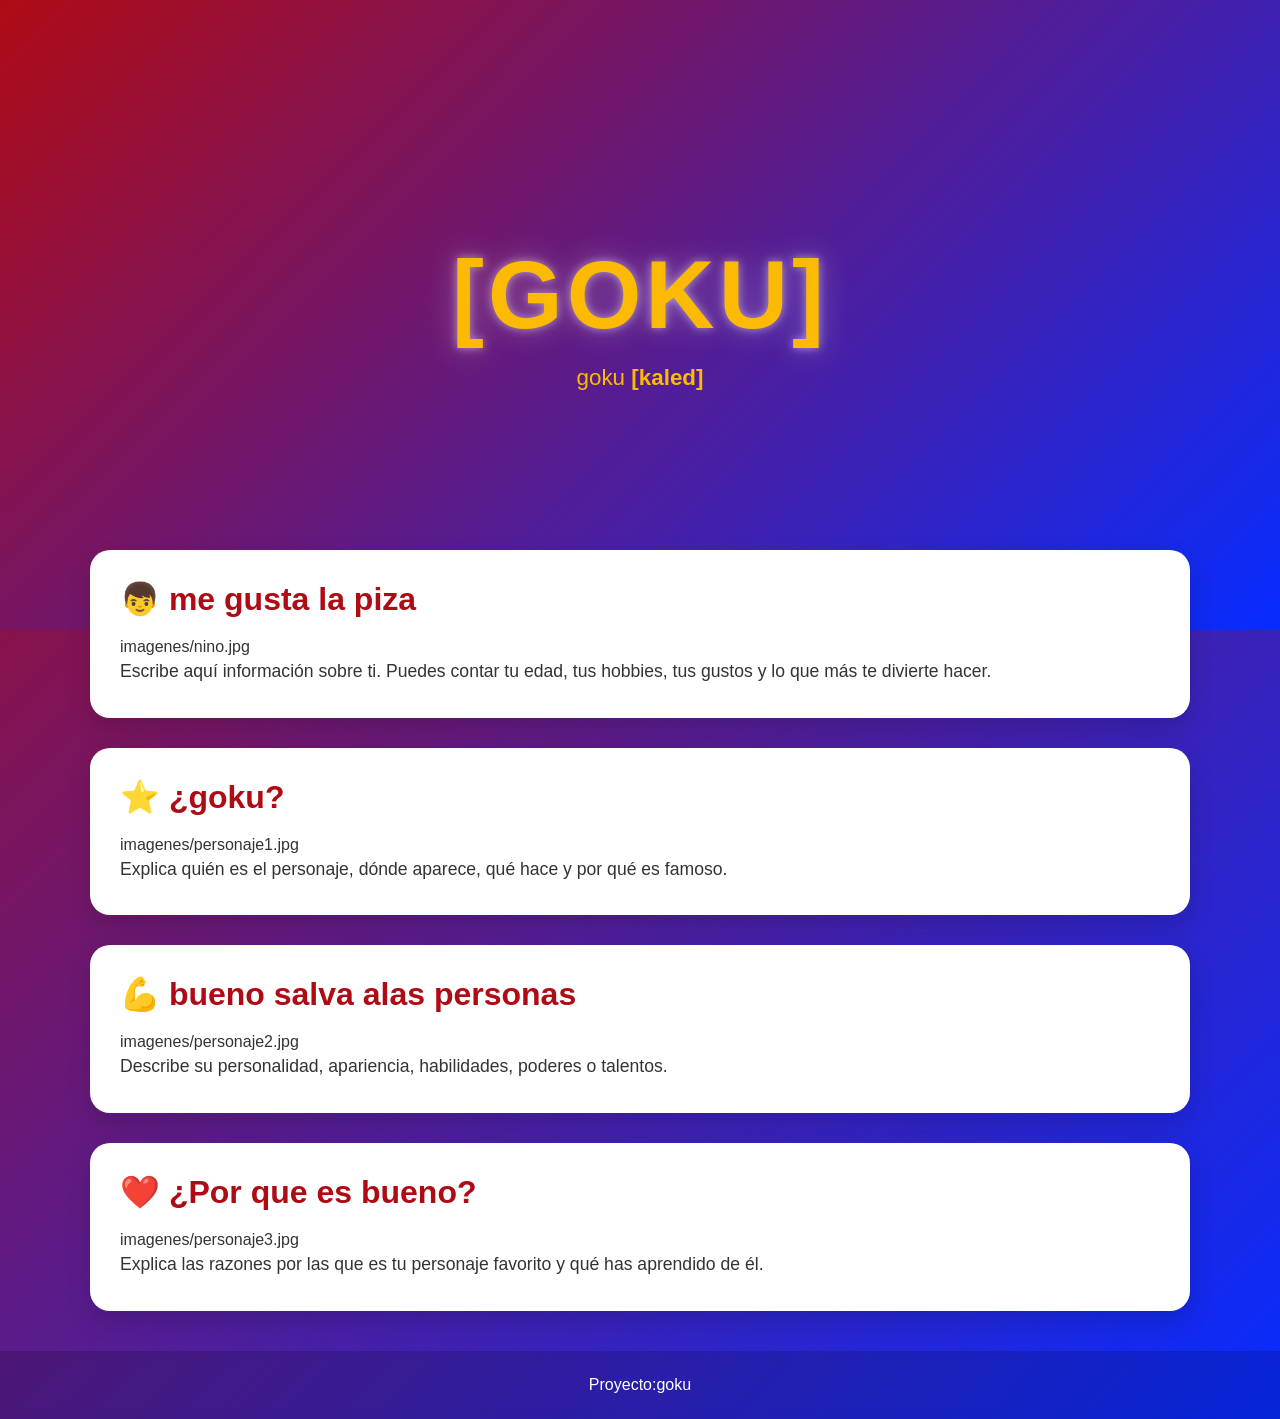
<file: docs/personajeFavorito/index.html>
<!DOCTYPE html>
<html lang="es">

<head>
    <meta charset="UTF-8">
    <meta name="viewport" content="width=device-width, initial-scale=1.0">
    <title>[Nombre del Personaje]</title>
    <link rel="stylesheet" href="style.css">
</head>

<body>

    <header class="hero">
        <div class="hero-content">
            <h1>[goku]</h1>
            <p>goku <strong>[kaled]</strong></p>
        </div>
    </header>

    <main>

        <section class="card">
            <h2>👦 me gusta la piza</h2>
            imagenes/nino.jpg

            <p>
                Escribe aquí información sobre ti.
                Puedes contar tu edad, tus hobbies,
                tus gustos y lo que más te divierte hacer.
            </p>
        </section>

        <section class="card">
            <h2>⭐ ¿goku?</h2>
            imagenes/personaje1.jpg

            <p>
                Explica quién es el personaje, dónde aparece,
                qué hace y por qué es famoso.
            </p>
        </section>

        <section class="card">
            <h2>💪 bueno salva alas personas</h2>
            imagenes/personaje2.jpg

            <p>
                Describe su personalidad, apariencia,
                habilidades, poderes o talentos.
            </p>
        </section>

        <section class="card">
            <h2>❤️ ¿Por que es bueno?</h2>
            imagenes/personaje3.jpg

            <p>
                Explica las razones por las que es tu personaje favorito
                y qué has aprendido de él.
            </p>
        </section>

    </main>

    <footer>
        <p>Proyecto:goku</p>
    </footer>

</body>

</html>
</file>
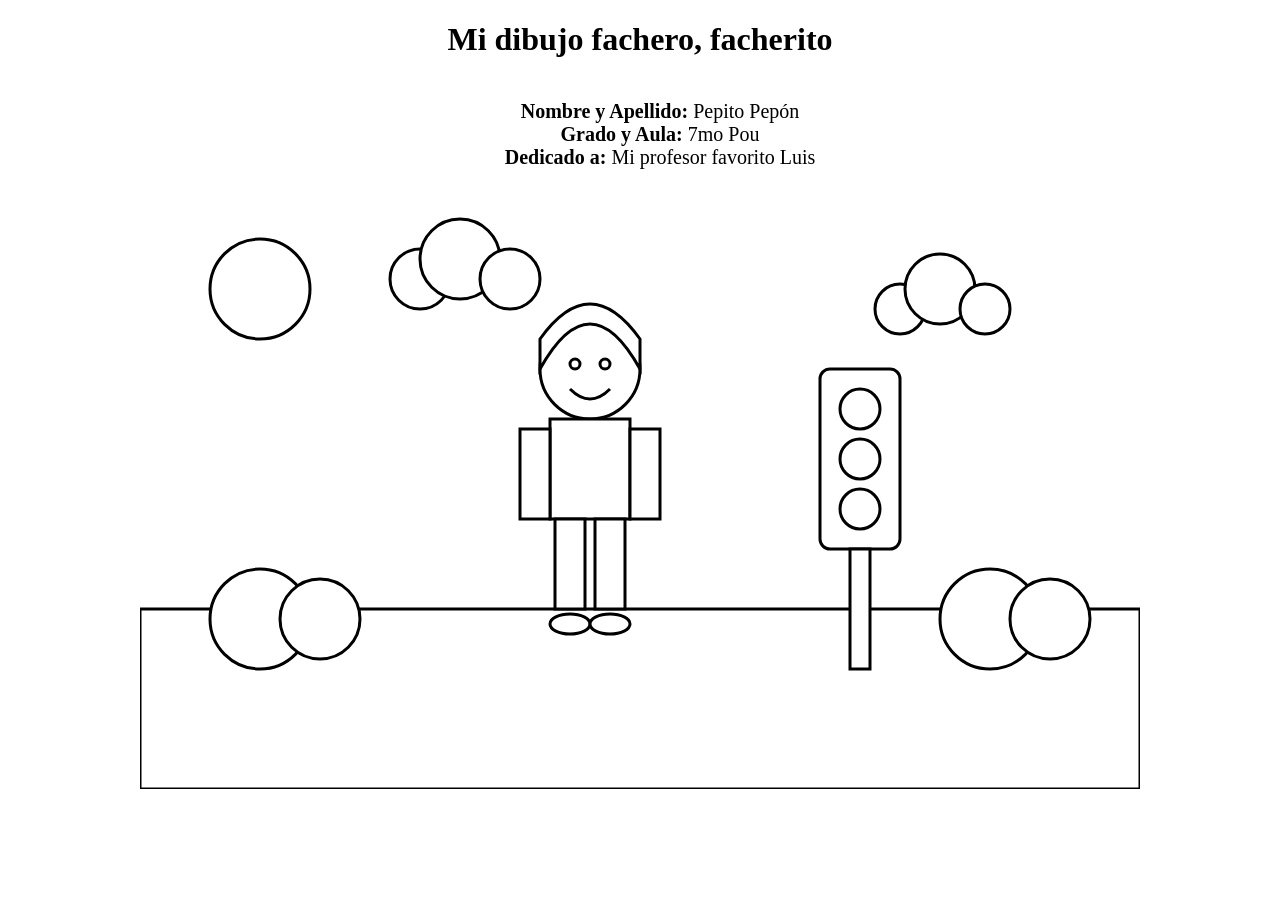
<file: docs/semaforoRGB/index.html>
<!DOCTYPE html>
<html lang="es">
<head>
    <meta charset="UTF-8">
    <title>Dibujo para colorear</title>
    <link rel="stylesheet" href="estilos.css">
</head>
<body>
<h1>Mi dibujo fachero, facherito</h1>
<ul>
  <li><strong>Nombre y Apellido:</strong> Pepito Pepón</li>
  <li><strong>Grado y Aula:</strong> 7mo Pou</li>
  <li><strong>Dedicado a:</strong> Mi profesor favorito Luis</li>
</ul>
<svg viewBox="0 0 1000 600" class="dibujo cielo">

    <!-- Sol -->
    <circle class="sol" cx="120" cy="100" r="50"/>

    <!-- Nubes -->
    <g class="nube">
        <circle class="nube-cuerpo" cx="280" cy="90" r="30"/>
        <circle class="nube-cuerpo" cx="320" cy="70" r="40"/>
        <circle class="nube-cuerpo" cx="370" cy="90" r="30"/>
    </g>

    <g class="nube">
        <circle class="nube-cuerpo" cx="760" cy="120" r="25"/>
        <circle class="nube-cuerpo" cx="800" cy="100" r="35"/>
        <circle class="nube-cuerpo" cx="845" cy="120" r="25"/>
    </g>

    <!-- Césped -->
    <rect class="cesped" x="0" y="420" width="1000" height="180"/>

    <!-- Arbustos -->
    <circle class="arbusto" cx="120" cy="430" r="50"/>
    <circle class="arbusto" cx="180" cy="430" r="40"/>

    <circle class="arbusto" cx="850" cy="430" r="50"/>
    <circle class="arbusto" cx="910" cy="430" r="40"/>

    <!-- Semáforo -->
    <g class="semaforo">

        <rect class="cuerpo-semaforo"
              x="680"
              y="180"
              width="80"
              height="180"
              rx="10"/>

        <circle class="luz-roja"
                cx="720"
                cy="220"
                r="20"/>

        <circle class="luz-amarilla"
                cx="720"
                cy="270"
                r="20"/>

        <circle class="luz-verde"
                cx="720"
                cy="320"
                r="20"/>

        <rect class="palo-semaforo"
              x="710"
              y="360"
              width="20"
              height="120"/>

    </g>

    <!-- Persona -->

    <!-- Cabeza -->
    <circle class="piel"
            cx="450"
            cy="180"
            r="50"/>

    <!-- Cabello -->
    <path class="cabello"
          d="M400 180
             Q450 90 500 180
             L500 150
             Q450 80 400 150 Z"/>

    <!-- Ojos -->
    <circle class="ojo"
            cx="435"
            cy="175"
            r="5"/>

    <circle class="ojo"
            cx="465"
            cy="175"
            r="5"/>

    <!-- Sonrisa -->
    <path class="boca"
          d="M430 200 Q450 220 470 200"/>

    <!-- Polo -->
    <rect class="polo"
          x="410"
          y="230"
          width="80"
          height="100"/>

    <!-- Brazos -->
    <rect class="piel"
          x="380"
          y="240"
          width="30"
          height="90"/>

    <rect class="piel"
          x="490"
          y="240"
          width="30"
          height="90"/>

    <!-- Pantalón -->
    <rect class="pantalon"
          x="415"
          y="330"
          width="30"
          height="90"/>

    <rect class="pantalon"
          x="455"
          y="330"
          width="30"
          height="90"/>

    <!-- Zapatos -->
    <ellipse class="zapato"
             cx="430"
             cy="435"
             rx="20"
             ry="10"/>

    <ellipse class="zapato"
             cx="470"
             cy="435"
             rx="20"
             ry="10"/>

</svg>

</body>
</html>
</file>
<file: docs/personajeFavorito/style.css>
/*======================================
  PALETA DE COLORES
======================================*/
:root {
    --color-primario: #af0b15;
    --color-secundario: #072cff;
}

/*======================================
  CONFIGURACIÓN GENERAL
======================================*/
* {
    margin: 0;
    padding: 0;
    box-sizing: border-box;
}

body {
    font-family: "Segoe UI", Arial, sans-serif;

    background: linear-gradient(
        135deg,
        var(--color-primario),
        var(--color-secundario)
    );

    min-height: 100vh;
    color: #333;
}

/*======================================
  HERO
======================================*/
.hero {
    height: 70vh;

    display: flex;
    justify-content: center;
    align-items: center;

    text-align: center;

    background: linear-gradient(
        135deg,
        var(--color-primario),
        var(--color-secundario)
    );

    color: rgb(253, 186, 2);
}

.hero-content {
    animation: aparecer 1.5s ease;
}

.hero h1 {
    font-size: clamp(3rem, 8vw, 6rem);
    letter-spacing: 4px;
    text-transform: uppercase;

    text-shadow:
        0 0 10px rgba(255,255,255,.5),
        0 0 30px rgba(255,255,255,.3);

    animation: flotar 3s ease-in-out infinite;
}

.hero p {
    font-size: 1.4rem;
    margin-top: 15px;
}

/*======================================
  CONTENEDOR
======================================*/
main {
    width: 90%;
    max-width: 1100px;

    margin: -80px auto 40px;
}

/*======================================
  TARJETAS
======================================*/
.card {
    background: white;

    margin-bottom: 30px;
    padding: 30px;

    border-radius: 20px;

    box-shadow: 0 10px 25px rgba(0,0,0,.15);

    transition: .3s;
}

.card:hover {
    transform: translateY(-8px);
}

.card h2 {
    color: var(--color-primario);
    margin-bottom: 20px;
    font-size: 2rem;
}

.card img {
    width: 100%;
    max-width: 450px;

    display: block;
    margin: 20px auto;

    border-radius: 15px;

    transition: .4s;
}

.card img:hover {
    transform: scale(1.05);
}

.card p {
    font-size: 1.1rem;
    line-height: 1.8;
}

/*======================================
  FOOTER
======================================*/
footer {
    text-align: center;

    padding: 25px;

    color: white;

    background: rgba(0,0,0,.15);

    backdrop-filter: blur(5px);
}

/*======================================
  ANIMACIONES
======================================*/
@keyframes aparecer {
    from {
        opacity: 0;
        transform: translateY(40px);
    }

    to {
        opacity: 1;
        transform: translateY(0);
    }
}

@keyframes flotar {
    0% {
        transform: translateY(0);
    }

    50% {
        transform: translateY(-10px);
    }

    100% {
        transform: translateY(0);
    }
}

/*======================================
  RESPONSIVE
======================================*/
@media (max-width: 768px) {

    .hero {
        height: 55vh;
    }

    .hero p {
        font-size: 1rem;
    }

    .card {
        padding: 20px;
    }

    .card h2 {
        font-size: 1.5rem;
    }
}
</file>
<file: docs/semaforoRGB/estilos.css>
body{
    margin:0;
    display:flex;
    justify-content:center;
    background:white;
    flex-direction: column;
    align-items: center;

}
h1 {
  text-align: center;
}
ul {
  list-style-type: none;
  display: flex;
  flex-direction: column;
  align-items: center;
  font-size: 20px;
}
.dibujo{
    width:1000px;
}

.cielo,
.sol,
.nube-cuerpo,
.cesped,
.arbusto,
.cuerpo-semaforo,
.luz-roja,
.luz-amarilla,
.luz-verde,
.palo-semaforo,
.piel,
.cabello,
.ojo,
.polo,
.pantalon,
.zapato{
    fill:white;
    stroke:black;
    stroke-width:3;
}
</file>
